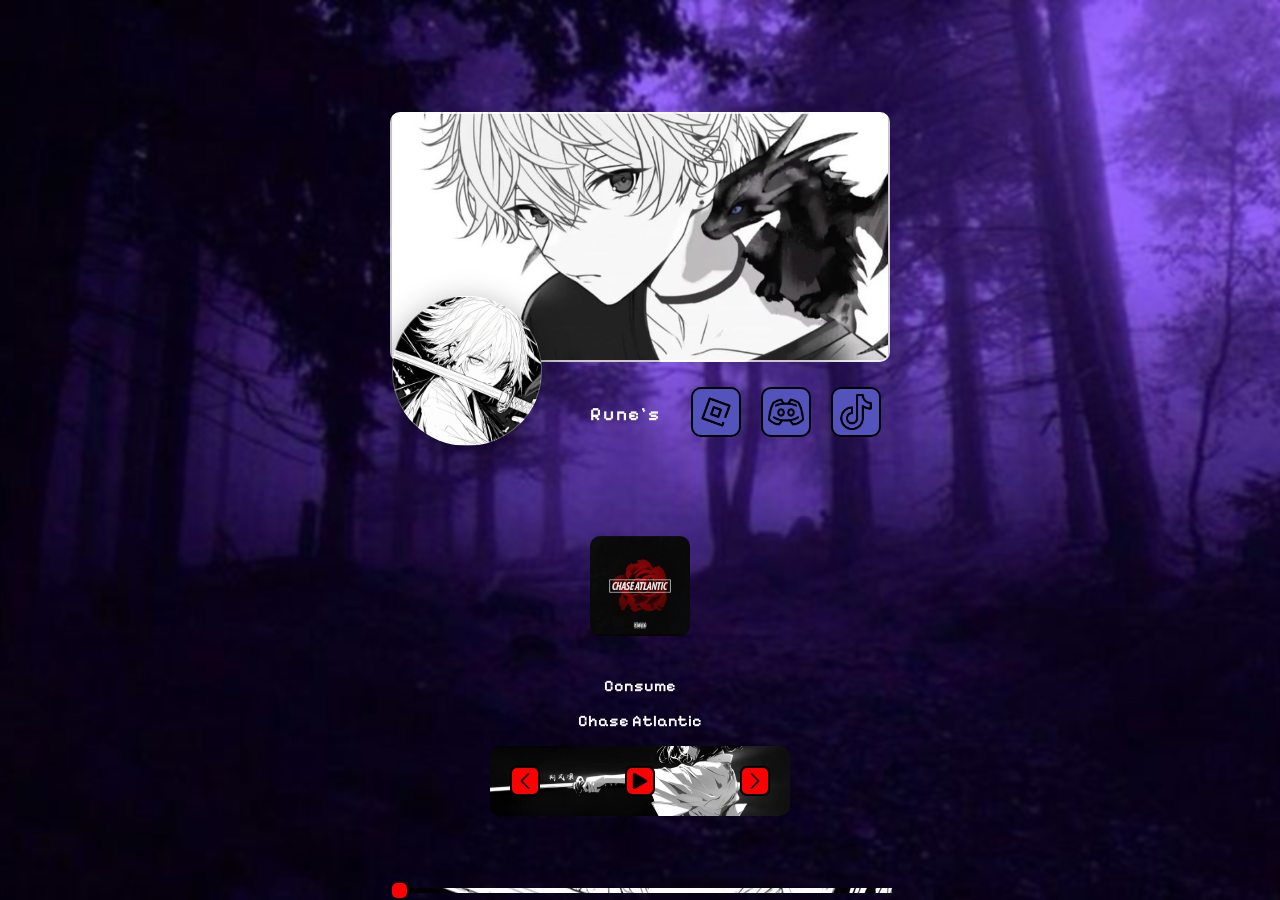
<file: index.html>
<!DOCTYPE html>
<html lang="en">
<head>
    <meta charset="UTF-8">
    <meta name="viewport" content="width=device-width, initial-scale=1.0">
    <title>Rune's Website</title>
    <link rel="stylesheet" href="index.css">
    <link rel="stylesheet" href="animation.css">
    <link rel="preconnect" href="https://fonts.googleapis.com">
    <link rel="preconnect" href="https://fonts.gstatic.com" crossorigin>
    <link href="https://fonts.googleapis.com/css2?family=Pixelify+Sans:wght@400..700&display=swap" rel="stylesheet">
</head>
<body>
    <div class="container">
        <video id="videoPlayer" loop muted autoplay></video>
        <div class="background">
            <h4><b>Rune's</b> Website</h4>
            <div class="main-cardprof">
                <div class="card-profile"></div>
            </div>
            <div class="social-icons">
                <h3>Rune's</h3>
                <a href="https://www.roblox.com/users/2865822737/profile?friendshipSourceType=PlayerSearch"><img class="roblox" src="roblox.png" title="Roblox"></a>
                <a href="https://discord.com/channels/@me"><img class="discord" src="discord.png" title="Discord"></a>
                <a href="https://www.tiktok.com/@7runexd?_t=ZS-90480pEFLuL&_r=1"><img class="tiktok" src="tik-tok.png" title="Tik-tok"></a>
            </div>
        </div>
        <audio id="player" src="Download.mp4"></audio>
        <div class="music-container">
            <div class="picture">
                    <img src="chase-atlantic.jpg">
                    <p id="songTitle">Consume</p>
                    <p id="songArtist">Chase Atlantic</p>
                </div>
            <div class="controls">
                <img class="prev" src="back.png">
                <img class="play" src="play-button-arrowhead.png">
                <img class="pause" src="pause.png">
                <img class="next" src="next.png">
            </div>
            <div class="range-container">
                <input class="range" type="range" value="0" min="0" max="100">
            </div>
        </div>
    </div>
    <script src="index.js"></script>
</html>
</file>
<file: index.css>
* {
  box-sizing: border-box;
  outline: none;  
}

body {
    margin: 0;
    padding: 0;
    font-family: "Pixelify Sans", sans-serif;
}

.container {
    width: 100%;
    height: 100vh;
    display: flex;
    background: url(bg3.jpg);
    background-repeat: no-repeat;
    background-position: center;
    background-size: cover;
    image-rendering:optimizeSpeed;
    justify-content: center;
    align-items: center;
    flex-direction: column;
    position: relative;
    overflow: hidden;
}

#videoPlayer {
  position: absolute;
  top: 0;
  left: 0;
  width: 100%;
  height: 100%;
  object-fit: cover;
}

.background {
    width: 100%;
    height: 100vh;
    display: flex;
    justify-content: center;
    align-items: center;
    flex-direction: column;
    padding: 50px 0;
    backdrop-filter: blur(1px);
}

.background h4 {
    color:#fff;
    font-size: 20px;
    letter-spacing: 3px;
    display: inline-block;
    font-weight: 200;
    white-space: nowrap;
    overflow: hidden;
    animation: typeWriter 3s steps(40) forwards infinite alternate-reverse;
}

.main-cardprof {
    width: 500px;
    height: 250px;
    background:url(7eb7f04e52f83fb743d83dfb38981fe7.jpg);
    background-repeat: no-repeat;
    background-size: cover;
    background-position: center;
    border: 2px solid rgba(255, 255, 255, 0.76);
    border-radius: 10px;
    -webkit-backdrop-filter: blur(10px);
}

.card-profile {
    width: 150px;
    height: 150px;
    background: url(icon-website.jpg);
    background-position: center;
    background-repeat: no-repeat;
    background-size: cover;
    backdrop-filter: blur(10px);
    -webkit-backdrop-filter: blur(10px);
    border: 1px solid rgba(255, 255, 255, 0.3);
    box-shadow: 0 8px 32px 0 rgba(0, 0, 0, 0.37);
    border-radius: 80%;
    display: flex;
    justify-content: center;
    align-items: center;
    position: absolute;
    bottom: 0;
    margin-bottom: 70px;
    padding: 10px 10px;
}

.social-icons {
    width: 100px;
    margin: 20px 20px;
    display: flex;
    align-items: center;
    justify-content: space-between;
}

.social-icons h3 {
    margin-right: 20px;
    letter-spacing: 2px;
    color: #fff;
    font-weight: 600;
}

.social-icons .roblox {
    height: 50px;
    border: 2px solid rgb(0, 0, 0);
    background: rgb(83, 83, 187);
    border-radius: 10px;
    cursor: pointer;
    padding: 5px;
    margin: 5px 10px;
}

.social-icons .discord {
    height: 50px;
    border: 2px solid rgb(0, 0, 0);
    background: rgb(83, 83, 187);
    border-radius: 10px;
    cursor: pointer;
    padding: 5px;
    margin: 5px 10px;
}

.social-icons .tiktok {
    height: 50px;
    border: 2px solid rgb(0, 0, 0);
    background: rgb(83, 83, 187);
    border-radius: 10px;
    cursor: pointer;
    padding: 5px;
    margin: 5px 10px;
}
.roblox:hover {
    background: red;
    transition: 0.5s ease-in-out;
    box-shadow: 0 0 16px 0 aqua;
}

.discord:hover {
    background: red;
    transition: 0.5s ease-in-out;
    box-shadow: 0 0 16px 0 aqua;
}

.tiktok:hover {
    background: red;
    transition: 0.5s ease-in-out;
    box-shadow: 0 0 16px 0 aqua;
}


/* music container */
.music-container {
    width: 100%;
    height: 100%;
    display: flex;
    justify-content: center;
    align-items: center;
    flex-direction: column;
    background-position: center;
    background-size: contain;
    background-repeat: no-repeat;
    backdrop-filter: blur(1px);
}

.controls {
    width: 300px;
    padding: 20px;
    border-radius: 10px;
    margin-bottom: 70px;
    height: auto;
    background: url(girl-sword.jpg);
    background-position: center;
    background-repeat: no-repeat;
    background-size: cover;
    display: flex;
    align-items: center;
    justify-content: space-between;
}

.prev {
    height: 30px;
    border: 2px solid black;
    background:red;
    border-radius: 7px;
    padding: 5px;
    cursor: pointer;
}

.play {
    height: 30px;
    border: 2px solid black;
    background:red;
    border-radius: 7px;
    padding: 5px;
    cursor: pointer;
}

.pause {
    height: 30px;
    border: 2px solid black;
    background:red;
    border-radius: 7px;
    padding: 5px;
    cursor: pointer;
    display: none;
}

.next {
    height: 30px;
    border: 2px solid black;
    background:red;
    border-radius: 7px;
    padding: 5px;
    cursor: pointer;
}

.prev:hover {
    background: white;
    box-shadow: 0 0 16px 0 aqua;
    transition: 0.5s ease-in-out;
}

.play:hover {
    background: white;
    box-shadow: 0 0 16px 0 aqua;
    transition: 0.5s ease-in-out;
}

.pause:hover {
    background: white;
    box-shadow: 0 0 16px 0 aqua;
    transition: 0.5s ease-in-out;
}

.next:hover {
    background: white;
    box-shadow: 0 0 16px 0 aqua;
    transition: 0.5s ease-in-out;
}

.range-container {
    width: 500px;
    display: flex;
    justify-content: space-between;
    margin-bottom: 20px;
    flex-direction: column;
}

.range-container .range {
    width: 100%;
    height: 5px;
    cursor: pointer;
}

input[type = "range"] {
    -webkit-appearance: none;
    background: url(icon-website.jpg);
    background-repeat: no-repeat;
    background-position: center;
}

input[type = "range"]::-webkit-slider-thumb {
    -webkit-appearance: none;
    border-radius: 5px;
    background: red;
    height: 15px;
    width: 15px;
}

.range-container .picture {
    width: 200px;
    height: 100px;
    right: 0;
    padding: 5px;
}

.picture img {
    height: 100px;
    width: 100px;
    border-radius: 10px;
    margin: 20px;
    cursor: pointer;
}

.picture p {
    text-align: center;
    color: #fff;
    font-weight: 600;
}

@media (max-width: 600px) {
    .main-cardprof {
        height: 250px;
        width: 300px;
    }
    .card-profile {
        height: 100px;
        width: 100px;
        margin-bottom: 100px;
    }

    .social-icons .roblox {
        height: 40px;
        margin-right: 5px;
    }

    .social-icons .discord {
        height: 40px;
        margin-right: 5px;
    }

    .social-icons .tiktok {
        height: 40px;
        margin-right: 5px;
    }

    .social-icons h3 {
        margin-right: 5px;
    }

    .music-container .range {
        width: 50%;
    }

    .range-container {
        display: flex;
        justify-content: center;
        align-items: center;
    }
}
</file>
<file: animation.css>
/* typewriter animation */
@keyframes typeWriter {
    from {
        width: 0;
    }
    to {
        width: 200px;
    }
}
</file>
